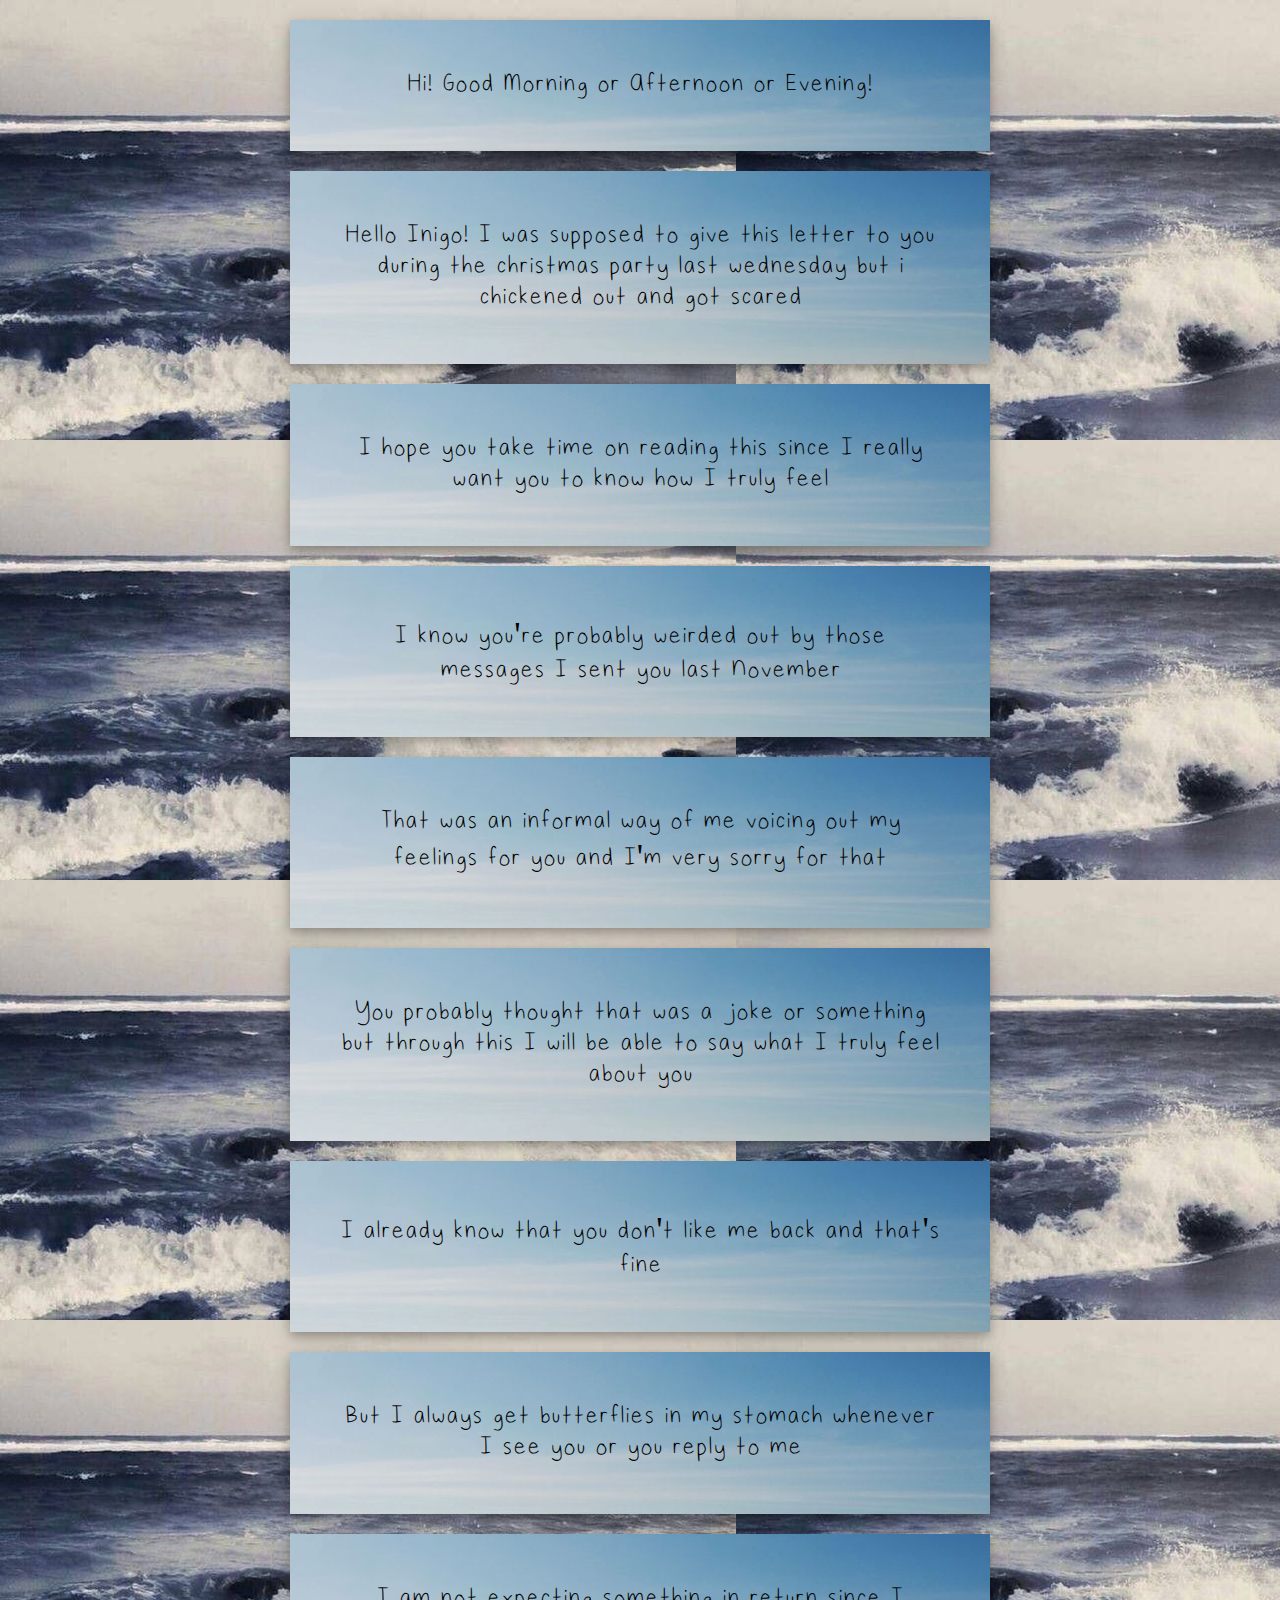
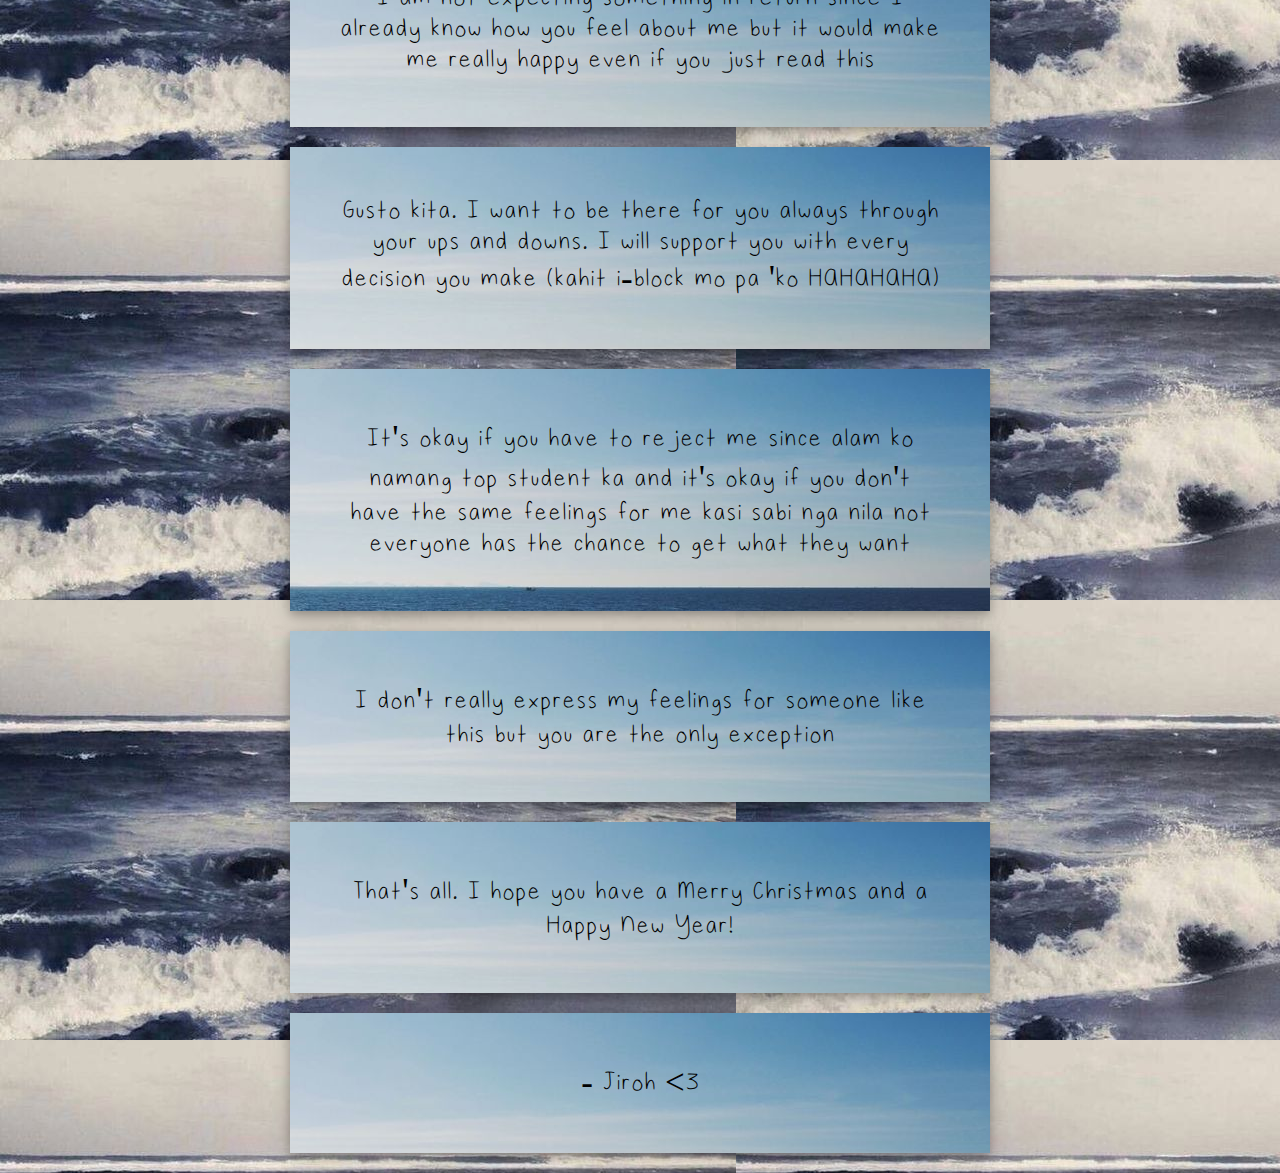
<file: index.html>
<!DOCTYPE html>
<html>
<head>
<link rel="stylesheet" href="mystyle.css">
</head>
<body>

<div> Hi! Good Morning or Afternoon or Evening! </div>
<div> Hello Inigo! I was supposed to give this letter to you during the christmas party last wednesday but i chickened out and got scared  </div>
<div> I hope you take time on reading this since I really want you to know how I truly feel </div>
<div> I know you're probably weirded out by those messages I sent you last November </div>
<div> That was an informal way of me voicing out my feelings for you and I'm very sorry for that</div>
<div> You probably thought that was a joke or something but through this I will be able to say what I truly feel about you </div>
<div> I already know that you don't like me back and that's fine </div>
<div> But I always get butterflies in my stomach whenever I see you or you reply to me </div>
<div> I am not expecting something in return since I already know how you feel about me but it would make me really happy even if you just read this </div>
<div> Gusto kita, I want to be there for you always through your ups and downs, I will support you with every decision you make (kahit i-block mo pa 'ko HAHAHAHA)  </div>
<div> It's okay if you have to reject me since alam ko namang top student ka and it's okay if you don't have the same feelings for me kasi sabi nga nila not everyone has the chance to get what they want </div>
<div> I don't really express my feelings for someone like this but you are the only exception </div>
<div> That's all, I hope you have a Merry Christmas and a Happy New Year! </div>
<div> - Jiroh <3 </div>
</body>
</html>
</file>
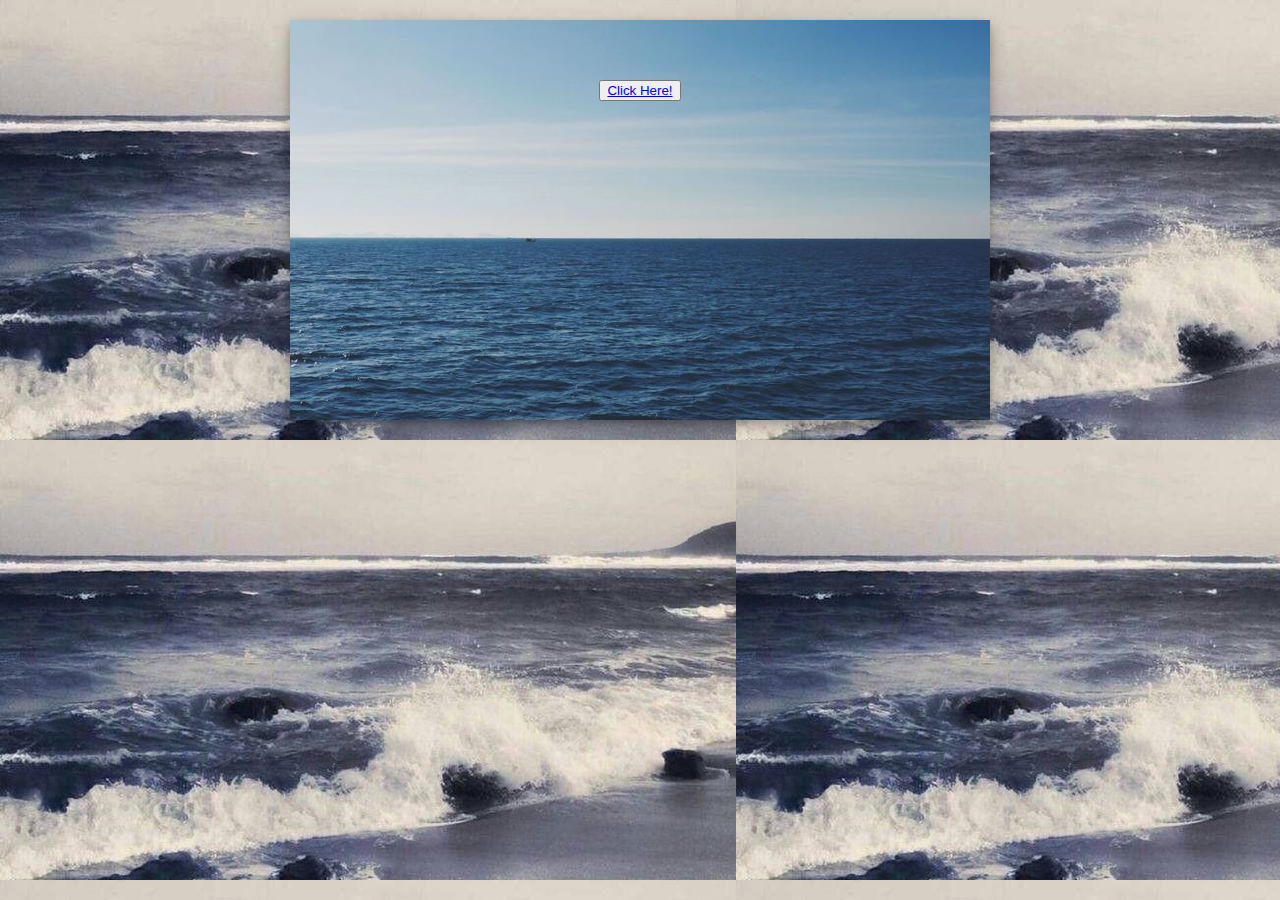
<file: page1.html>
<!DOCTYPE html>
<html>
<head>
<link rel="stylesheet" href="mystyle.css">
</head>
<body>
<div class="container">
  <button class="btn"><a href=index.html>Click Here!</a></button>
</div>
</body>
</html>
</file>
<file: mystyle.css>
body {
	background-image: url("res/bgsea.jpg");
	}
@font-face {
	font-family: Simple;
	src: url(fonts/Simple-Regular.ttf);
	}
div {
  background-image: url("res/sky.jpg");
  width: 600px;
  border: 15px pastel blue;
  padding: 50px;
  margin: 20px;
  text-align: center;
  font-size: 35px;
  font-family: Simple;
  place-self: center;
  box-shadow: 0 4px 8px 0 rgba(0, 0, 0, 0.2), 0 6px 20px 0 rgba(0, 0, 0, 0.19);
}
.container {
	position: relative;
	width: 100%;
	max-width: 600px;
	height: 300px;
	box-shadow: 0 4px 8px 0 rgba(0, 0, 0, 0.2), 0 6px 20px 0 rgba(0, 0, 0, 0.19);
}
.container btn {
	position: absolute;
  top: 50%;
  left: 50%;
  background-color: gray;
  color: black;
  font-size: 1000px;
  font-family: Simple;
  padding: 16px 30px;
  border: none;
  cursor: pointer;
  border-radius: 12px;
  text-align: center;
}

.container .btn:hover {
  background-color: black;
  color: white;
}
</file>
